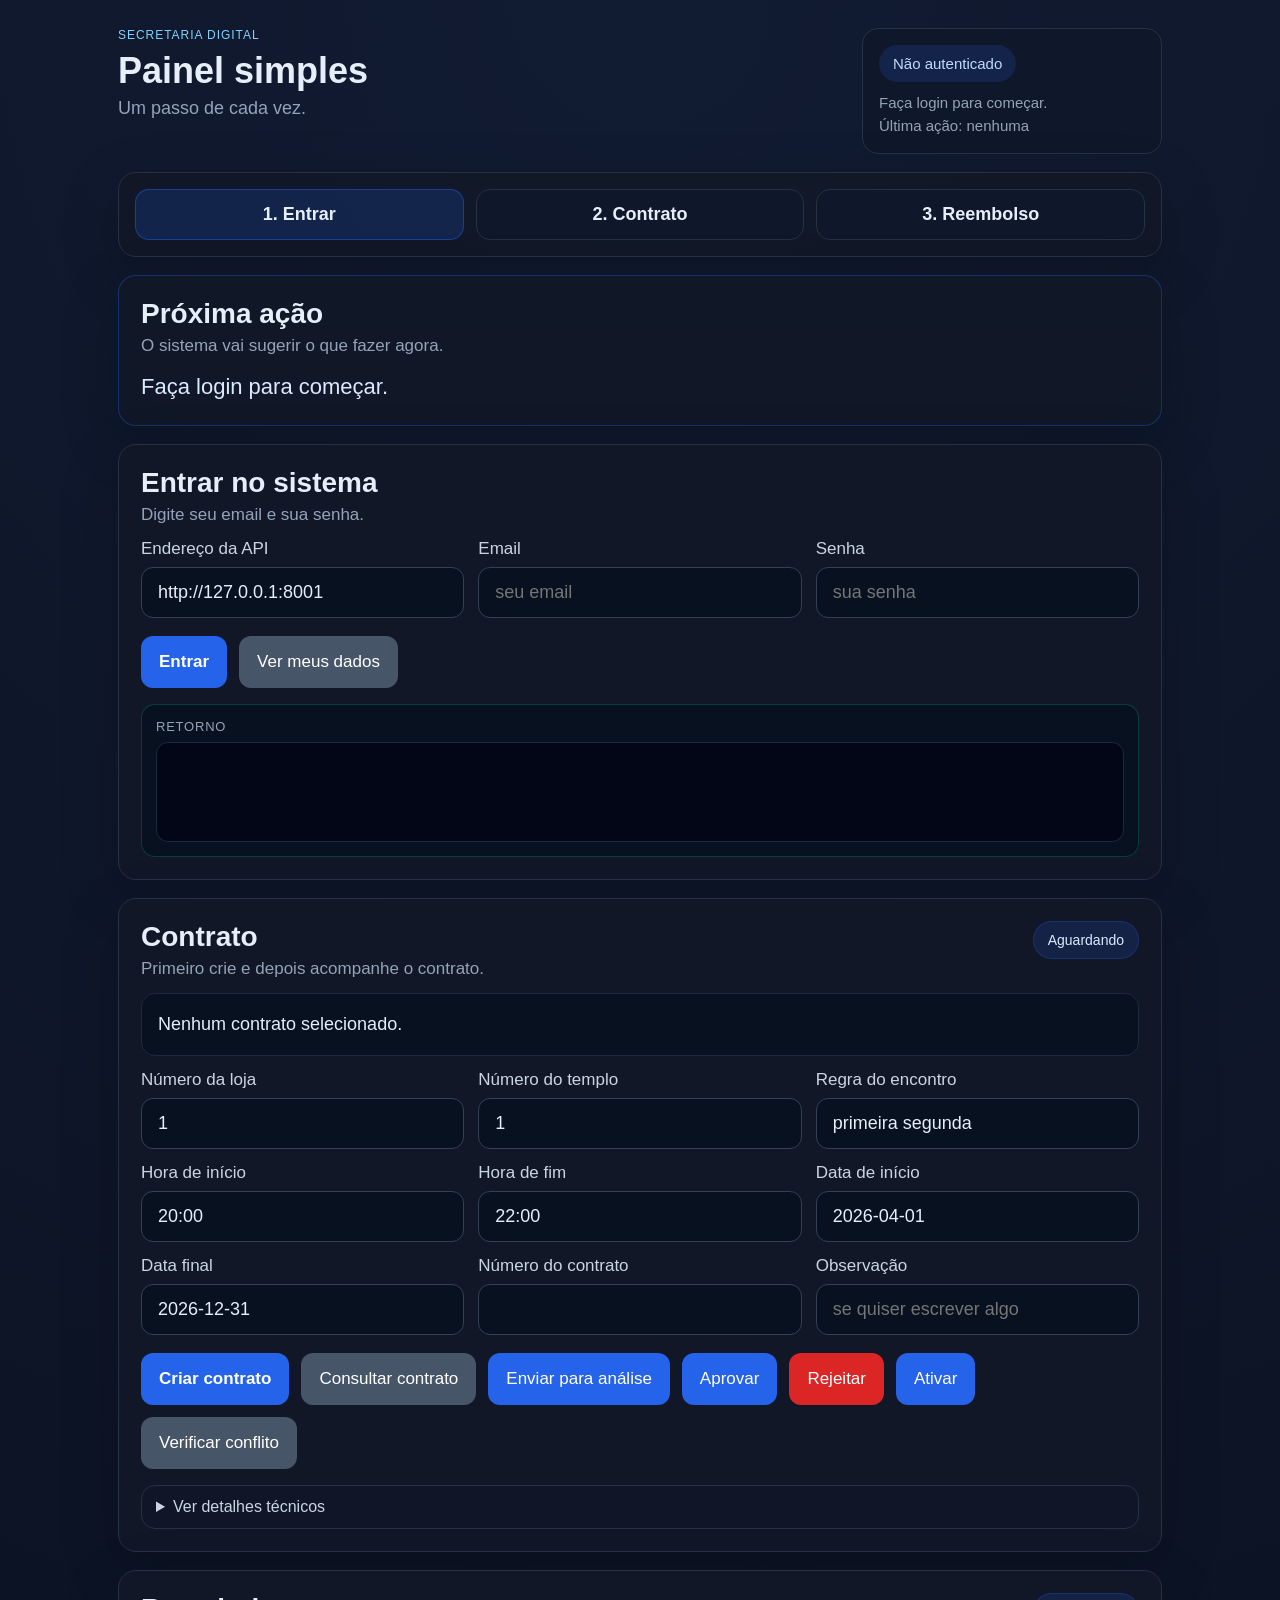
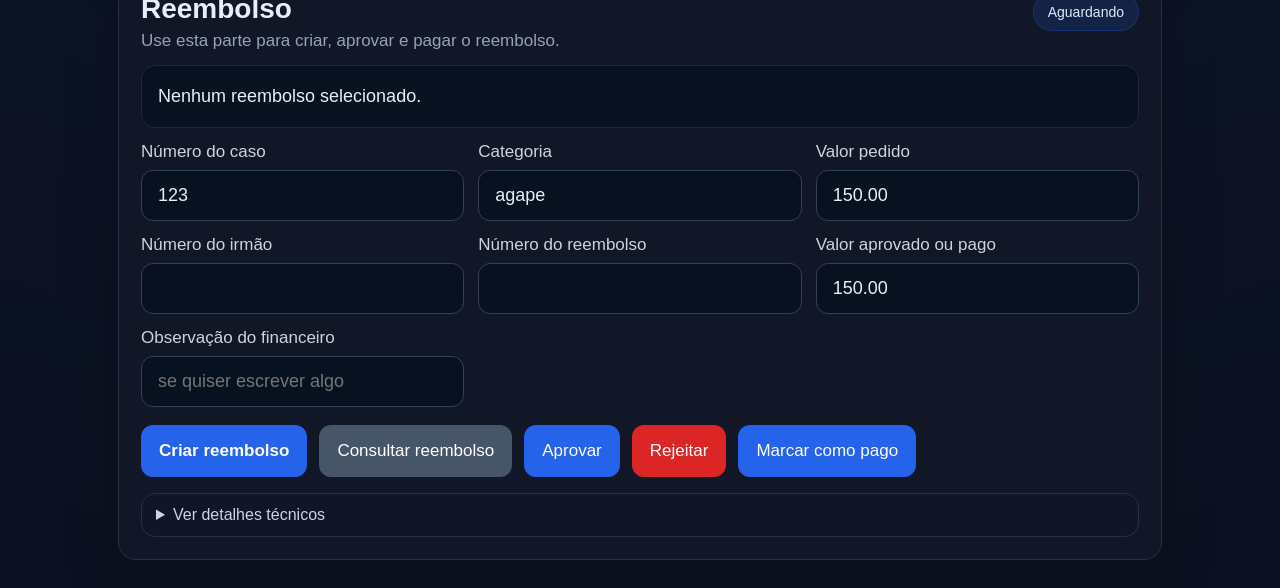
<file: frontend_minimo/index.html>
<!doctype html>
<html lang="pt-BR">
  <head>
    <meta charset="UTF-8" />
    <meta name="viewport" content="width=device-width, initial-scale=1.0" />
    <title>SD - Uso guiado</title>
    <link rel="stylesheet" href="./styles.css" />
  </head>
  <body>
    <main class="container guided-layout">
      <header class="hero guided-hero">
        <div>
          <p class="eyebrow">Secretaria Digital</p>
          <h1>Painel simples</h1>
          <p class="subtitle">Um passo de cada vez.</p>
        </div>
        <div class="status-panel">
          <div class="status-chip" id="authStatusChip">Não autenticado</div>
          <div class="status-meta" id="authStatusMeta">Faça login para começar.</div>
          <div class="last-action" id="lastActionBox">Última ação: nenhuma</div>
        </div>
      </header>

      <section class="guide-bar card compact">
        <div class="guide-step active" id="guideStepLogin">1. Entrar</div>
        <div class="guide-step" id="guideStepContract">2. Contrato</div>
        <div class="guide-step" id="guideStepReimbursement">3. Reembolso</div>
      </section>

      <section class="next-action card highlight-card">
        <div class="section-header">
          <div>
            <h2>Próxima ação</h2>
            <p>O sistema vai sugerir o que fazer agora.</p>
          </div>
        </div>
        <div class="next-action-text" id="nextActionText">Faça login para começar.</div>
      </section>

      <section class="card" id="loginSection">
        <div class="section-header">
          <div>
            <h2>Entrar no sistema</h2>
            <p>Digite seu email e sua senha.</p>
          </div>
        </div>
        <div class="grid two">
          <label>
            Endereço da API
            <input id="apiBaseUrl" type="text" value="http://127.0.0.1:8001" />
          </label>
          <label>
            Email
            <input id="email" type="email" placeholder="seu email" />
          </label>
          <label>
            Senha
            <input id="password" type="password" placeholder="sua senha" />
          </label>
        </div>
        <div class="actions big-actions">
          <button id="loginBtn" class="primary-action">Entrar</button>
          <button id="meBtn" class="secondary">Ver meus dados</button>
        </div>
        <div class="response-card success" id="authResponseCard">
          <div class="response-title">Retorno</div>
          <pre id="authOutput" class="output"></pre>
        </div>
      </section>

      <section class="card" id="contractsSection">
        <div class="section-header">
          <div>
            <h2>Contrato</h2>
            <p>Primeiro crie e depois acompanhe o contrato.</p>
          </div>
          <div class="inline-badge" id="contractBadge">Aguardando</div>
        </div>

        <div class="simple-summary" id="contractSummaryVisual">Nenhum contrato selecionado.</div>

        <div class="grid two">
          <label>
            Número da loja
            <input id="lojaId" type="number" value="1" />
          </label>
          <label>
            Número do templo
            <input id="temploId" type="number" value="1" />
          </label>
          <label>
            Regra do encontro
            <input id="regraRecorrencia" type="text" value="primeira segunda" />
          </label>
          <label>
            Hora de início
            <input id="horaInicioSessao" type="text" value="20:00" />
          </label>
          <label>
            Hora de fim
            <input id="horaFimSessao" type="text" value="22:00" />
          </label>
          <label>
            Data de início
            <input id="vigenciaInicio" type="text" value="2026-04-01" />
          </label>
          <label>
            Data final
            <input id="vigenciaFim" type="text" value="2026-12-31" />
          </label>
          <label>
            Número do contrato
            <input id="contractId" type="number" />
          </label>
          <label>
            Observação
            <input id="contractObservation" type="text" placeholder="se quiser escrever algo" />
          </label>
        </div>

        <div class="actions wrap big-actions">
          <button id="createContractBtn" class="primary-action">Criar contrato</button>
          <button id="getContractBtn" class="secondary">Consultar contrato</button>
          <button id="submitContractBtn">Enviar para análise</button>
          <button id="approveContractBtn">Aprovar</button>
          <button id="rejectContractBtn" class="danger">Rejeitar</button>
          <button id="activateContractBtn">Ativar</button>
          <button id="validateConflictBtn" class="secondary">Verificar conflito</button>
        </div>

        <details class="details-box">
          <summary>Ver detalhes técnicos</summary>
          <div class="response-card success" id="contractCreateCard">
            <div class="response-title">Criação</div>
            <pre id="createContractOutput" class="output slim"></pre>
          </div>
          <div class="response-card" id="contractResponseCard">
            <div class="response-title">Resposta detalhada</div>
            <pre id="contractOutput" class="output"></pre>
          </div>
        </details>
      </section>

      <section class="card" id="reimbursementsSection">
        <div class="section-header">
          <div>
            <h2>Reembolso</h2>
            <p>Use esta parte para criar, aprovar e pagar o reembolso.</p>
          </div>
          <div class="inline-badge" id="reimbursementBadge">Aguardando</div>
        </div>

        <div class="simple-summary" id="reimbursementSummaryVisual">Nenhum reembolso selecionado.</div>

        <div class="grid two">
          <label>
            Número do caso
            <input id="caseId" type="number" value="123" />
          </label>
          <label>
            Categoria
            <input id="reimbursementCategory" type="text" value="agape" />
          </label>
          <label>
            Valor pedido
            <input id="reimbursementAmount" type="text" value="150.00" />
          </label>
          <label>
            Número do irmão
            <input id="reimbursementIrmaoId" type="number" />
          </label>
          <label>
            Número do reembolso
            <input id="reimbursementId" type="number" />
          </label>
          <label>
            Valor aprovado ou pago
            <input id="reimbursementApprovedAmount" type="text" value="150.00" />
          </label>
          <label>
            Observação do financeiro
            <input id="reimbursementObservation" type="text" placeholder="se quiser escrever algo" />
          </label>
        </div>

        <div class="actions wrap big-actions">
          <button id="createReimbursementBtn" class="primary-action">Criar reembolso</button>
          <button id="getReimbursementBtn" class="secondary">Consultar reembolso</button>
          <button id="approveReimbursementBtn">Aprovar</button>
          <button id="rejectReimbursementBtn" class="danger">Rejeitar</button>
          <button id="payReimbursementBtn">Marcar como pago</button>
        </div>

        <details class="details-box">
          <summary>Ver detalhes técnicos</summary>
          <div class="response-card" id="reimbursementResponseCard">
            <div class="response-title">Resposta detalhada</div>
            <pre id="reimbursementOutput" class="output"></pre>
          </div>
        </details>
      </section>
    </main>

    <script src="./app.js"></script>
  </body>
</html>
</file>
<file: frontend_minimo/styles.css>
* { box-sizing: border-box; }
:root {
  --bg: #0b1120;
  --panel: #111827;
  --panel-2: #0f172a;
  --line: #243244;
  --text: #e5eef9;
  --muted: #94a3b8;
  --primary: #2563eb;
  --primary-2: #1d4ed8;
  --secondary: #475569;
  --danger: #dc2626;
}
body {
  margin: 0;
  font-family: Inter, Arial, Helvetica, sans-serif;
  background: radial-gradient(circle at top, #111b32, var(--bg));
  color: var(--text);
}
.container {
  max-width: 1100px;
  margin: 0 auto;
  padding: 28px;
}
.guided-layout {
  display: flex;
  flex-direction: column;
  gap: 18px;
}
.hero {
  display: flex;
  justify-content: space-between;
  gap: 16px;
  align-items: flex-start;
}
.guided-hero {
  margin-bottom: 0;
}
.eyebrow {
  margin: 0 0 8px;
  text-transform: uppercase;
  letter-spacing: 0.08em;
  color: #7dd3fc;
  font-size: 12px;
}
h1 {
  margin: 0 0 6px;
  font-size: 36px;
}
.subtitle {
  margin: 0;
  color: var(--muted);
  font-size: 18px;
}
.card {
  background: rgba(17, 24, 39, 0.94);
  border: 1px solid var(--line);
  border-radius: 18px;
  padding: 22px;
  box-shadow: 0 18px 60px rgba(0, 0, 0, 0.18);
}
.card.compact { padding: 16px; }
.status-panel {
  min-width: 300px;
  background: rgba(15, 23, 42, 0.88);
  border: 1px solid var(--line);
  border-radius: 16px;
  padding: 16px;
}
.status-chip {
  display: inline-flex;
  background: rgba(37, 99, 235, 0.16);
  color: #bfdbfe;
  padding: 10px 14px;
  border-radius: 999px;
  font-size: 15px;
  margin-bottom: 10px;
}
.status-meta,
.last-action {
  color: var(--muted);
  font-size: 15px;
  line-height: 1.5;
}
.guide-bar {
  display: grid;
  grid-template-columns: repeat(3, 1fr);
  gap: 12px;
}
.guide-step {
  padding: 14px 16px;
  border-radius: 14px;
  background: var(--panel-2);
  border: 1px solid var(--line);
  text-align: center;
  font-size: 18px;
  font-weight: 600;
}
.guide-step.active {
  background: rgba(37, 99, 235, 0.18);
  border-color: rgba(37, 99, 235, 0.45);
}
.highlight-card {
  border-color: rgba(37, 99, 235, 0.35);
}
.next-action-text {
  font-size: 22px;
  line-height: 1.5;
  color: #dbeafe;
}
.section-header {
  display: flex;
  justify-content: space-between;
  gap: 16px;
  align-items: flex-start;
  margin-bottom: 14px;
}
.section-header h2 {
  margin: 0 0 6px;
  font-size: 28px;
}
.section-header p {
  margin: 0;
  color: var(--muted);
  font-size: 17px;
}
.inline-badge {
  font-size: 14px;
  color: #dbeafe;
  padding: 10px 14px;
  border-radius: 999px;
  background: rgba(37, 99, 235, 0.16);
  border: 1px solid rgba(37, 99, 235, 0.26);
}
.simple-summary {
  background: #071120;
  border: 1px solid #1e293b;
  border-radius: 14px;
  padding: 16px;
  font-size: 18px;
  line-height: 1.6;
  margin-bottom: 14px;
}
.grid {
  display: grid;
  gap: 14px;
}
.grid.two {
  grid-template-columns: repeat(auto-fit, minmax(240px, 1fr));
}
label {
  display: flex;
  flex-direction: column;
  gap: 8px;
  font-size: 17px;
  color: #cbd5e1;
}
input {
  padding: 14px 16px;
  border-radius: 12px;
  border: 1px solid #334155;
  background: #08111f;
  color: var(--text);
  font-size: 18px;
}
input:focus {
  outline: 3px solid rgba(37, 99, 235, 0.45);
  border-color: rgba(37, 99, 235, 0.7);
}
.actions {
  display: flex;
  gap: 12px;
  margin-top: 18px;
}
.actions.wrap { flex-wrap: wrap; }
.big-actions button {
  min-height: 52px;
  font-size: 17px;
}
button {
  padding: 12px 18px;
  border: 0;
  border-radius: 12px;
  cursor: pointer;
  background: var(--primary);
  color: white;
  font-size: 16px;
}
button:hover { background: var(--primary-2); }
button.secondary { background: var(--secondary); }
button.danger { background: var(--danger); }
.primary-action {
  font-size: 18px;
  font-weight: 700;
}
.response-card {
  background: #071120;
  border: 1px solid #1e293b;
  border-radius: 14px;
  padding: 14px;
  margin-top: 16px;
}
.response-card.success {
  border-color: rgba(5, 150, 105, 0.35);
}
.response-card.error {
  border-color: rgba(220, 38, 38, 0.35);
}
.response-title {
  font-size: 13px;
  text-transform: uppercase;
  letter-spacing: 0.06em;
  color: var(--muted);
  margin-bottom: 8px;
}
.output {
  margin: 0;
  background: #020617;
  border: 1px solid #1e293b;
  border-radius: 12px;
  padding: 14px;
  min-height: 100px;
  overflow: auto;
  white-space: pre-wrap;
  line-height: 1.55;
  font-size: 15px;
}
.output.slim { min-height: 64px; }
.details-box {
  margin-top: 16px;
  border: 1px solid var(--line);
  border-radius: 14px;
  padding: 12px 14px;
  background: rgba(15, 23, 42, 0.55);
}
.details-box summary {
  cursor: pointer;
  font-size: 16px;
  color: #cbd5e1;
}
@media (max-width: 900px) {
  .guide-bar {
    grid-template-columns: 1fr;
  }
  .hero {
    flex-direction: column;
  }
  .status-panel {
    min-width: auto;
    width: 100%;
  }
}
</file>
